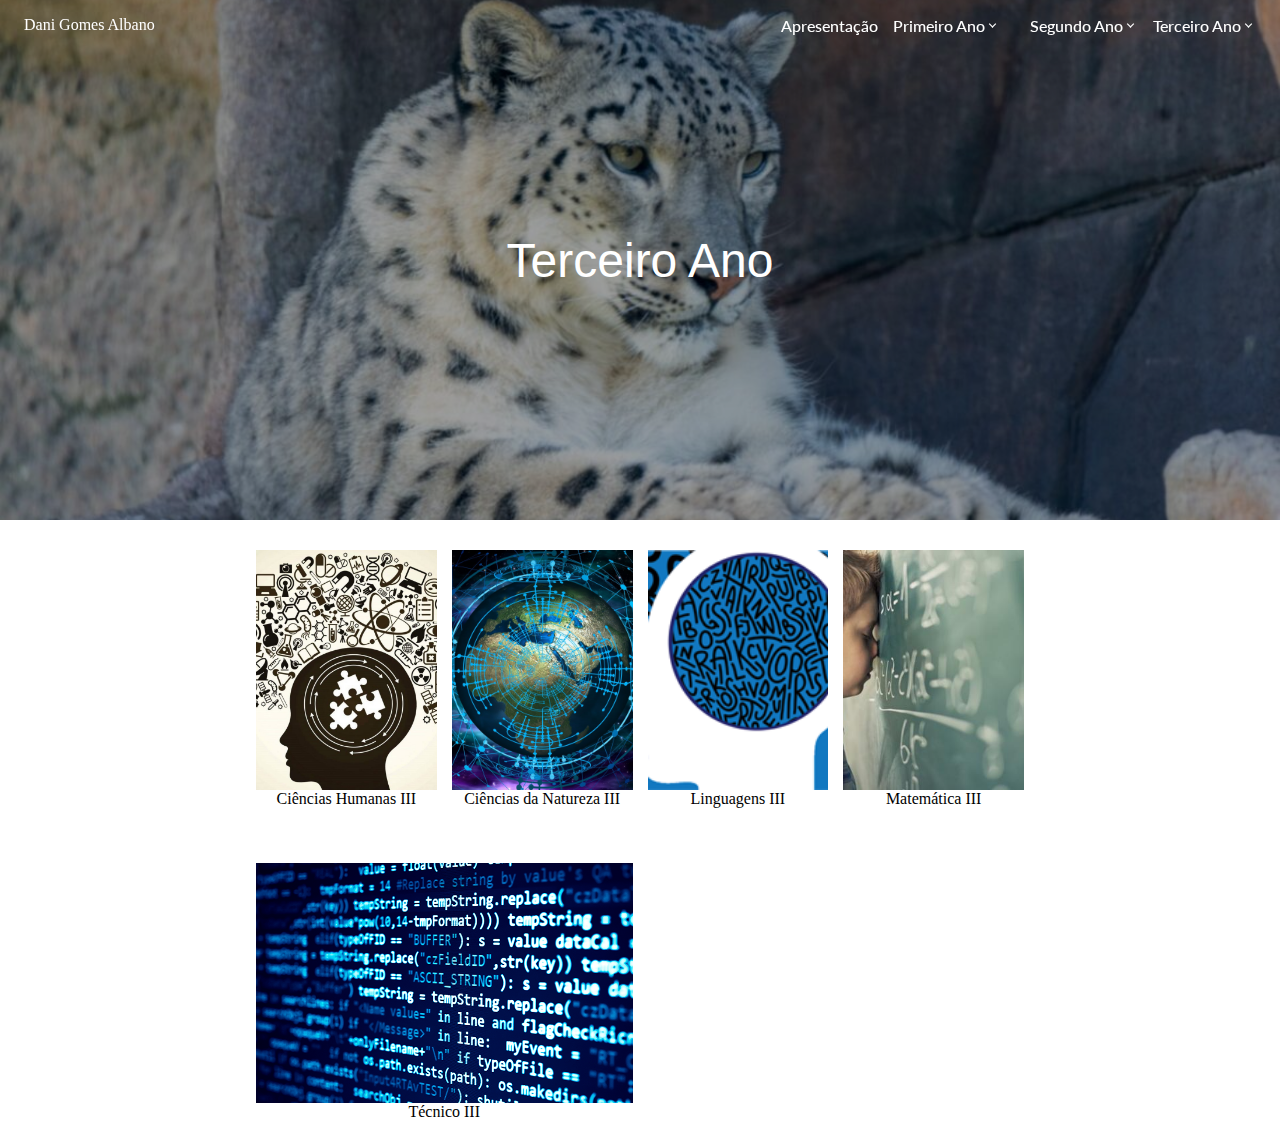
<file: index.html>
<html>

<head>
    <meta charset="utf-8">
    <meta name="viewport" content="width=device-width, initial-scale=1.0">
    <link rel="stylesheet" href="style.css">
    <title>Dani Gomes Albano</title>
</head>

<body>
    <nav>
        <div>
            <span>Dani Gomes Albano</span>
        </div>
        
        <div class="navegacao">
            <ul>
                <li>
                    <a href="#">
                        Apresentação 
                    </a>
                </li>
                    <a href="#">
                        Primeiro Ano 
                        <span>
                            <svg class="dvmRw" viewBox="0 0 24 24" stroke="currentColor" jsname="HIH2V" focusable="false"><g transform="translate(9.7,12) rotate(45)"><path class="K4B8Y" d="M-4.2 0 L4.2 0" stroke-width="2"></path></g><g transform="translate(14.3,12) rotate(-45)"><path class="MrYMx" d="M-4.2 0 L4.2 0" stroke-width="2"></path></g></svg>
                        </span>
                    </a>
                <li>
                </li>
                <li>
                    <a href="#">
                        Segundo Ano
                        <span>
                            <svg class="dvmRw" viewBox="0 0 24 24" stroke="currentColor" jsname="HIH2V" focusable="false"><g transform="translate(9.7,12) rotate(45)"><path class="K4B8Y" d="M-4.2 0 L4.2 0" stroke-width="2"></path></g><g transform="translate(14.3,12) rotate(-45)"><path class="MrYMx" d="M-4.2 0 L4.2 0" stroke-width="2"></path></g></svg>
                        </span>
                    </a>
                </li>
                <li>
                    <a href="#">
                        Terceiro Ano
                        <span>
                            <svg class="dvmRw" viewBox="0 0 24 24" stroke="currentColor" jsname="HIH2V" focusable="false"><g transform="translate(9.7,12) rotate(45)"><path class="K4B8Y" d="M-4.2 0 L4.2 0" stroke-width="2"></path></g><g transform="translate(14.3,12) rotate(-45)"><path class="MrYMx" d="M-4.2 0 L4.2 0" stroke-width="2"></path></g></svg>
                        </span>
                    </a>
                </li>
            </ul>
        </div>
    </nav>
    <header>
        <h1>Terceiro Ano</h1>
    </header>
    <main>    
        <section>
            <div class="card">
                <div id="chu" class="image"></div>
                <p>Ciências Humanas III</p>
            </div>
            <div class="card">
                <div id="cna" class="image"></div>
                <p>Ciências da Natureza III</p>
            </div>
            <div class="card">
                <div id="Lin" class="image"></div>
                <p>Linguagens III</p>
            </div>
            <div class="card">
                <div id="mat" class="image"></div>
                <p>Matemática III</p>
            </div>
            <div class="card maior">
                <div id="tec" class="image"></div>
                <p>Técnico III</p>
            </div>
        </section>
    </main>
    <footer>
        
    </footer>
</body>
</html>
</file>
<file: style.css>
@import url('https://fonts.googleapis.com/css2?family=Lato:ital,wght@0,100;0,300;0,400;0,700;0,900;1,100;1,300;1,400;1,700;1,900&display=swap');

* {
    margin: 0;
    padding: 0;
    box-sizing: border-box;
}

header {
    background-image: url("./images/gato.jpg");
    background-repeat: no-repeat;
    background-size: cover;
    background-position: center;
    width: 100%;
    height: 520px;
    display: flex;
    justify-content: center;
    align-items: center;
    font-family: Georgia, arial;
    color: white;
    position: relative;
}

header h1 {
    z-index: 200;
    font-size: 48px;
    font-weight: 500;
}

header::after{
    position: absolute;
    top: 0;
    bottom: 0;
    left: 0;
    right: 0;
    content: "";
    background-color: rgba(0, 0, 0, 0.384);
    z-index: 100;
}

nav {
    width: 100%;
    height: 56px;
    background: none;
    position: fixed;
    top: 0px;
    left: 0px;
    right: 0px;
    display: flex;
    justify-content: space-between;
    padding: 16px 24px;
    z-index: 1000;
    color: #fff;

}

.navegacao ul{
    display: flex;
    list-style: none;
    gap: 15px;
    font-family: "Lato", sans-serif;

}


.navegacao a{
    color: white;
    text-decoration: none;
    display: flex;
    width: fit-content;
    align-items: center;
    font-size: 16px;
    font-weight: 500;
}

.navegacao a svg{
    fill: white;
    width: 15px;
    height: 15px;
}

section{
    width: 60%;
    margin: 0 auto;
    display: grid;
    grid-template-columns: repeat(4,1fr);
gap: 15px;
margin-top: 30px;

}

.card{
    width: 100%;
    text-align: center;
}

.card .image{
    background-position: center;
    background-size: cover;
    background-repeat: no-repeat;

    width: 100%;
    height: 240px;
}

#chu {
    background-image: url("./images/chu.jpg");
}

#cna {
    background-image: url("./images/cna.jpg");
}

#lin {
    background-image: url("./images/linguagens.png");
}

#mat {
    background-image: url("./images/matematica.jpg");
}

#tec {
    background-image: url("./images/tecnico\ 1.png");
}

.maior {
    margin-top: 40px;
    grid-column: 1 / span 2;
}
</file>
